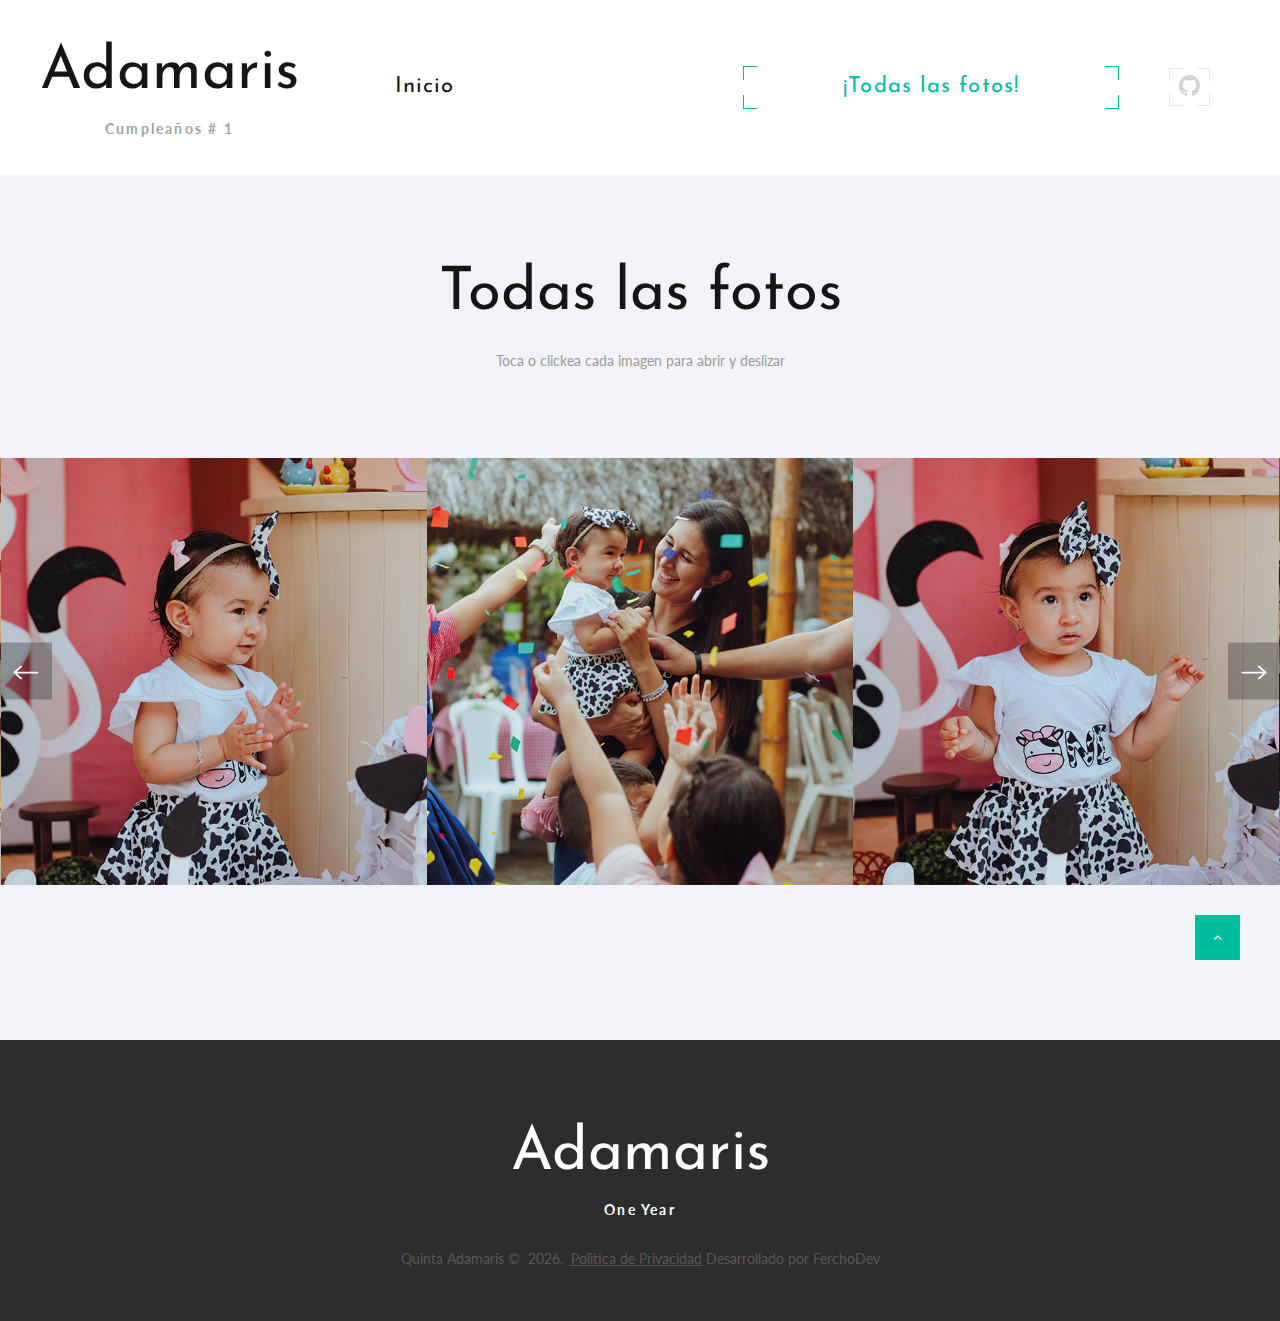
<file: about-me.html>
<!DOCTYPE html>
<html class="wide wow-animation" lang="en">
  <head>
    <!-- Site Title-->
    <title>Acerca de</title>
    <meta name="format-detection" content="telephone=no">
    <meta name="viewport" content="width=device-width, height=device-height, initial-scale=1.0">
    <meta http-equiv="X-UA-Compatible" content="IE=edge">
    <meta charset="utf-8">
    <link rel="icon" href="images/favicon.ico" type="image/x-icon">
    <!-- Stylesheets-->
    <link rel="stylesheet" type="text/css" href="//fonts.googleapis.com/css?family=Lato:300,400,700,400italic%7CJosefin+Sans:400,700,300italic">
    <link rel="stylesheet" href="css/bootstrap.css">
    <link rel="stylesheet" href="css/style.css">
    <style>.ie-panel{display: none;background: #212121;padding: 10px 0;box-shadow: 3px 3px 5px 0 rgba(0,0,0,.3);clear: both;text-align:center;position: relative;z-index: 1;} html.ie-10 .ie-panel, html.lt-ie-10 .ie-panel {display: block;}</style>
  </head>
  <body>
    <div class="ie-panel"><a href="http://windows.microsoft.com/en-US/internet-explorer/"><img src="images/ie8-panel/warning_bar_0000_us.jpg" height="42" width="820" alt="You are using an outdated browser. For a faster, safer browsing experience, upgrade for free today."></a></div>
    <!-- Page Loader-->
    <div id="page-loader">
      <div class="page-loader-body">
        <div class="cssload-spinner">
          <div class="cssload-cube cssload-cube0"></div>
          <div class="cssload-cube cssload-cube1"></div>
          <div class="cssload-cube cssload-cube2"></div>
          <div class="cssload-cube cssload-cube3"></div>
          <div class="cssload-cube cssload-cube4"></div>
          <div class="cssload-cube cssload-cube5"></div>
          <div class="cssload-cube cssload-cube6"> </div>
          <div class="cssload-cube cssload-cube7"></div>
          <div class="cssload-cube cssload-cube8"></div>
          <div class="cssload-cube cssload-cube9"></div>
          <div class="cssload-cube cssload-cube10"></div>
          <div class="cssload-cube cssload-cube11"></div>
          <div class="cssload-cube cssload-cube12"></div>
          <div class="cssload-cube cssload-cube13"></div>
          <div class="cssload-cube cssload-cube14"></div>
          <div class="cssload-cube cssload-cube15"></div>
        </div>
      </div>
    </div>
    <!-- Page-->
    <div class="page">
      <!-- Page Header-->
      <header class="section page-header">
        <!-- RD Navbar-->
        <div class="rd-navbar-wrap">
          <nav class="rd-navbar" data-layout="rd-navbar-fixed" data-sm-layout="rd-navbar-fixed" data-sm-device-layout="rd-navbar-fixed" data-md-layout="rd-navbar-static" data-md-device-layout="rd-navbar-fixed" data-lg-device-layout="rd-navbar-static" data-lg-layout="rd-navbar-static" data-stick-up-clone="false" data-md-stick-up-offset="5px" data-lg-stick-up-offset="5px" data-md-stick-up="true" data-lg-stick-up="true">
            <div class="rd-navbar-main-outer">
              <div class="rd-navbar-main">
                <!-- RD Navbar Panel-->
                <div class="rd-navbar-panel">
                  <button class="rd-navbar-toggle" data-rd-navbar-toggle=".rd-navbar-nav-wrap"><span></span></button>
                  <!-- RD Navbar Brand-->
                  <div class="rd-navbar-brand"><a class="brand" href="index.html">
                      <div class="brand__name"> <h1>Adamaris</h1> <img class="brand__logo-light" src="images/logo-inverse-237x35.png" alt="" width="237" height="35"/>
                      </div><span class="brand__slogan">Cumpleaños # 1</span></a></div>
                </div>
                <!-- RD Navbar Nav-->
                <div class="rd-navbar-nav-wrap">
                  <div class="rd-navbar-element">
                    <ul class="list-icons list-inline-sm">
                      <li><a class="icon icon-sm fa fa-github icon-style-camera" href="https://github.com/FerchoMG"><span></span><span></span><span></span><span></span></a></li>
                      </ul>
                  </div>
                  <!-- RD Navbar Nav-->
                  <ul class="rd-navbar-nav">
                    <li><a href="index.html">Inicio<span></span><span></span><span></span><span></span></a>
                    </li>
                    <li class="active"><a style="padding-right: 100px;padding-left: 100px;" href="about-me.html">¡Todas las fotos!<span></span><span></span><span></span><span></span></a>
                    </li>
                  </ul>
                </div>
              </div>
            </div>
          </nav>
        </div>
      </header>
      <!-- My Best Photos-->
      <section class="section section-sm bg-gray-lighter text-center"> 
        <div class="shell">
          <div class="range range-50 range-sm-center">
            <div class="cell-md-10 cell-lg-9">
              <h1>Todas las fotos</h1>
              <p>Toca o clickea cada imagen para abrir y deslizar</p>
            </div>
          </div>
        </div>
        <!-- Owl Carousel-->
        <div class="owl-carousel-wrap owl-carousel_style-2">
          <div class="owl-carousel" data-items="1" data-lg-items="3" data-autoplay="true" data-xl-items="3" data-dots="false" data-nav="false" data-stage-padding="0" data-xs-stage-padding="90" data-sm-stage-padding="140" data-md-stage-padding="260" data-lg-stage-padding="1" data-loop="true" data-margin="0" data-mouse-drag="false" data-nav-custom="#owl-carousel-nav" data-center-mode="true" data-speed="500" data-lightgallery="group"><a class="thumb-ruby thumb-mixed_large" href="images/gallery3.jpg" data-lightgallery="item"><img class="thumb-ruby__image" src="images/gallery3.jpg" alt="" width="649" height="427"/>
              <div class="thumb-ruby__caption"> 
                <p class="thumb-ruby__title heading-3">Image #1</p>
                <p class="thumb-ruby__text">Desliza y toca para abrir</p>
              </div>
            </a><a class="thumb-ruby thumb-mixed_large" href="images/gallery1.jpg" data-lightgallery="item"><img class="thumb-ruby__image" src="images/gallery1.jpg" alt="" width="649" height="427"/>
              <div class="thumb-ruby__caption"> 
                <p class="thumb-ruby__title heading-3">Image #2</p>
                <p class="thumb-ruby__text">Desliza y toca para abrir</p>
              </div></a><a class="thumb-ruby thumb-mixed_large" href="images/gallery2.jpg" data-lightgallery="item"><img class="thumb-ruby__image" src="images/gallery2.jpg" alt="" width="649" height="427"/>
              <div class="thumb-ruby__caption"> 
                <p class="thumb-ruby__title heading-3">Image #3</p>
                <p class="thumb-ruby__text">Desliza y toca para abrir</p>
              </div></a>
            </a><a class="thumb-ruby thumb-mixed_large" href="images/gallery4.jpg" data-lightgallery="item"><img class="thumb-ruby__image" src="images/gallery4.jpg" alt="" width="649" height="427"/>
              <div class="thumb-ruby__caption"> 
                <p class="thumb-ruby__title heading-3">Image #4</p>
                <p class="thumb-ruby__text">Desliza y toca para abrir</p>
              </div></a>
            </a><a class="thumb-ruby thumb-mixed_large" href="images/gallery5.jpg" data-lightgallery="item"><img class="thumb-ruby__image" src="images/gallery5.jpg" alt="" width="649" height="427"/>
              <div class="thumb-ruby__caption"> 
                <p class="thumb-ruby__title heading-3">Image #5</p>
                <p class="thumb-ruby__text">Desliza y toca para abrir</p>
              </div></a>
            </a><a class="thumb-ruby thumb-mixed_large" href="images/gallery6.jpg" data-lightgallery="item"><img class="thumb-ruby__image" src="images/gallery6.jpg" alt="" width="649" height="427"/>
              <div class="thumb-ruby__caption"> 
                <p class="thumb-ruby__title heading-3">Image #6</p>
                <p class="thumb-ruby__text">Desliza y toca para abrir</p>
              </div></a>
            </a><a class="thumb-ruby thumb-mixed_large" href="images/gallery7.jpg" data-lightgallery="item"><img class="thumb-ruby__image" src="images/gallery7.jpg" alt="" width="649" height="427"/>
              <div class="thumb-ruby__caption"> 
                <p class="thumb-ruby__title heading-3">Image #7</p>
                <p class="thumb-ruby__text">Desliza y toca para abrir</p>
              </div></a>
            </a><a class="thumb-ruby thumb-mixed_large" href="images/gallery8.jpg" data-lightgallery="item"><img class="thumb-ruby__image" src="images/gallery8.jpg" alt="" width="649" height="427"/>
              <div class="thumb-ruby__caption"> 
                <p class="thumb-ruby__title heading-3">Image #8</p>
                <p class="thumb-ruby__text">Desliza y toca para abrir</p>
              </div></a>
            </a><a class="thumb-ruby thumb-mixed_large" href="images/gallery9.jpg" data-lightgallery="item"><img class="thumb-ruby__image" src="images/gallery9.jpg" alt="" width="649" height="427"/>
              <div class="thumb-ruby__caption"> 
                <p class="thumb-ruby__title heading-3">Image #9</p>
                <p class="thumb-ruby__text">Desliza y toca para abrir</p>
              </div></a>
            </a><a class="thumb-ruby thumb-mixed_large" href="images/gallery10.jpg" data-lightgallery="item"><img class="thumb-ruby__image" src="images/gallery10.jpg" alt="" width="649" height="427"/>
              <div class="thumb-ruby__caption"> 
                <p class="thumb-ruby__title heading-3">Image #10</p>
                <p class="thumb-ruby__text">Desliza y toca para abrir</p>
              </div></a>
            </a><a class="thumb-ruby thumb-mixed_large" href="images/gallery11.jpg" data-lightgallery="item"><img class="thumb-ruby__image" src="images/gallery11.jpg" alt="" width="649" height="427"/>
              <div class="thumb-ruby__caption"> 
                <p class="thumb-ruby__title heading-3">Image #11</p>
                <p class="thumb-ruby__text">Desliza y toca para abrir</p>
              </div></a>
            </a><a class="thumb-ruby thumb-mixed_large" href="images/gallery12.jpg" data-lightgallery="item"><img class="thumb-ruby__image" src="images/gallery12.jpg" alt="" width="649" height="427"/>
              <div class="thumb-ruby__caption"> 
                <p class="thumb-ruby__title heading-3">Image #12</p>
                <p class="thumb-ruby__text">Desliza y toca para abrir</p>
              </div></a>
            </a><a class="thumb-ruby thumb-mixed_large" href="images/gallery13.jpg" data-lightgallery="item"><img class="thumb-ruby__image" src="images/gallery13.jpg" alt="" width="649" height="427"/>
              <div class="thumb-ruby__caption"> 
                <p class="thumb-ruby__title heading-3">Image #13</p>
                <p class="thumb-ruby__text">Desliza y toca para abrir</p>
              </div></a>
            </a><a class="thumb-ruby thumb-mixed_large" href="images/gallery14.jpg" data-lightgallery="item"><img class="thumb-ruby__image" src="images/gallery14.jpg" alt="" width="649" height="427"/>
              <div class="thumb-ruby__caption"> 
                <p class="thumb-ruby__title heading-3">Image #14</p>
                <p class="thumb-ruby__text">Desliza y toca para abrir</p>
              </div></a>
            </a><a class="thumb-ruby thumb-mixed_large" href="images/gallery15.jpg" data-lightgallery="item"><img class="thumb-ruby__image" src="images/gallery15.jpg" alt="" width="649" height="427"/>
              <div class="thumb-ruby__caption"> 
                <p class="thumb-ruby__title heading-3">Image #15</p>
                <p class="thumb-ruby__text">Desliza y toca para abrir</p>
              </div></a>
            </a><a class="thumb-ruby thumb-mixed_large" href="images/gallery16.jpg" data-lightgallery="item"><img class="thumb-ruby__image" src="images/gallery16.jpg" alt="" width="649" height="427"/>
              <div class="thumb-ruby__caption"> 
                <p class="thumb-ruby__title heading-3">Image #16</p>
                <p class="thumb-ruby__text">Desliza y toca para abrir</p>
              </div></a>
            </a><a class="thumb-ruby thumb-mixed_large" href="images/gallery17.jpg" data-lightgallery="item"><img class="thumb-ruby__image" src="images/gallery17.jpg" alt="" width="649" height="427"/>
              <div class="thumb-ruby__caption"> 
                <p class="thumb-ruby__title heading-3">Image #17</p>
                <p class="thumb-ruby__text">Desliza y toca para abrir</p>
              </div></a>
          </div>
          <div class="owl-outer-navigation" id="owl-carousel-nav">
            <button class="owl-arrow owl-arrow-prev">
              <svg x="0px" y="0px" viewbox="0 0 28.5 16" width="26" height="14">
                <line x1="27.5" y1="8" x2="1" y2="8" fill="none" stroke-width="2" stroke-linecap="round" stroke-linejoin="round" stroke-miterlimit="10"></line>
                <polyline fill="none" stroke-width="2" stroke-linecap="round" stroke-linejoin="round" stroke-miterlimit="10" points="8.8,15 1,8 8.8,1"></polyline>
              </svg>
            </button>
            <button class="owl-arrow owl-arrow-next">
              <svg x="0px" y="0px" viewbox="0 0 28.5 16" width="26" height="14">
                <line fill="none" stroke-width="2" stroke-linecap="round" stroke-linejoin="round" stroke-miterlimit="10" x1="1" y1="8" x2="27.5" y2="8"></line>
                <polyline fill="none" stroke-width="2" stroke-linecap="round" stroke-linejoin="round" stroke-miterlimit="10" points="19.7,15 27.5,8 19.7,1"></polyline>
              </svg>
            </button>
          </div>
        </div>
      </section>
            </div>
          </div>
        </div>
      </section>
      <!-- Page Footer -->
      <footer class="footer-centered section bg-gray-darker">
        <div class="shell">
          <div class="range range-sm-center">
            <div class="cell-sm-10 cell-md-8 cell-lg-6">
              <!-- Brand--><a class="brand" href="index.html">
                <div class="brand__name"><h1>Adamaris</h1>
                </div><span class="brand__slogan">One Year</span></a>
              <!-- Rights-->
              <p class="rights"><span>Quinta Adamaris</span><span>&nbsp;&copy;&nbsp; </span><span class="copyright-year"></span>.&nbsp; <br class="veil-xs"><a class="link-underline" href="#">Politica de Privacidad</a><span> Desarrollado&nbsp;por&nbsp;<a href="https://github.com/FerchoMG">FerchoDev</a></span></p>
            </div>
          </div>
        </div>
      </footer>
    </div>
    <!-- Global Mailform Output-->
    <div class="snackbars" id="form-output-global"></div>
    <!-- Javascript-->
    <script src="js/core.min.js"></script>
    <script src="js/script.js"></script>
  </body>
</html>
</file>
